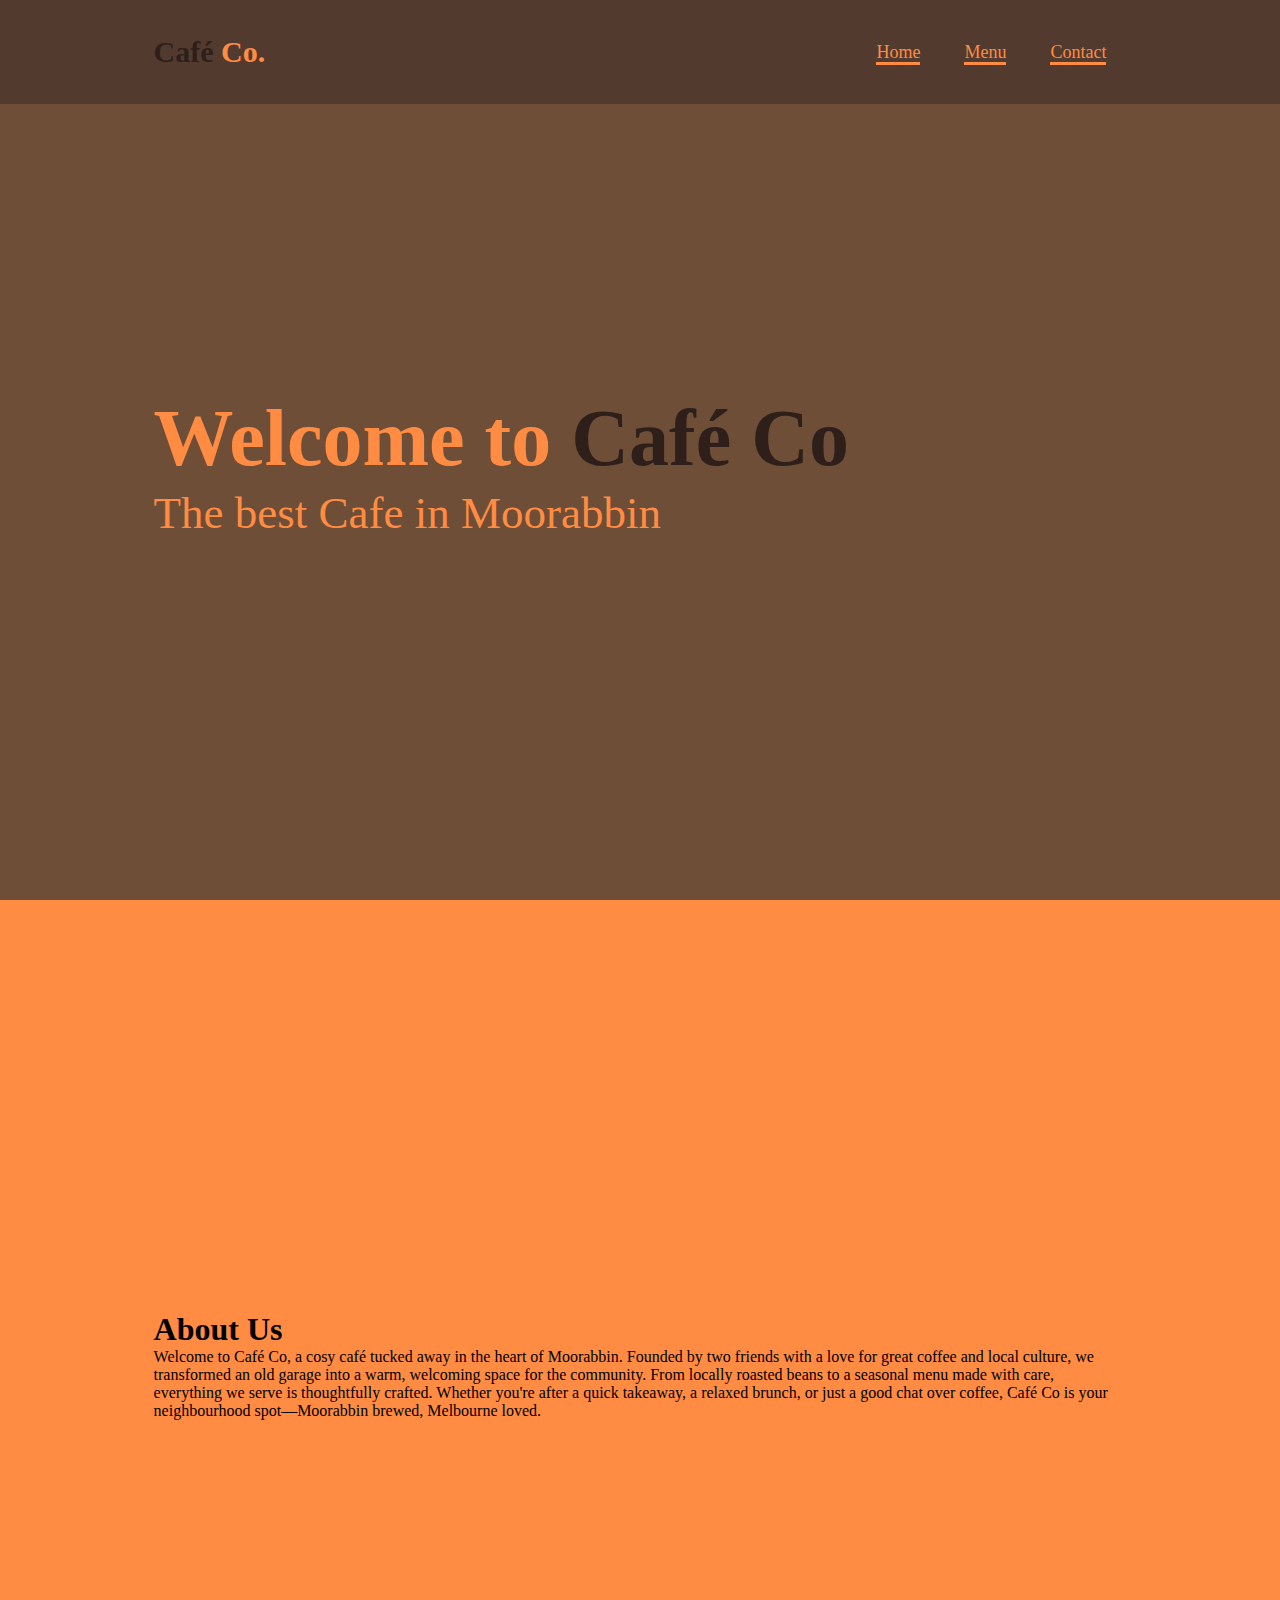
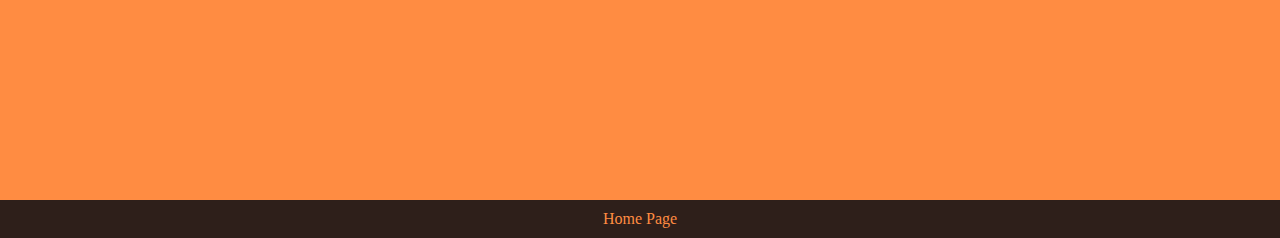
<file: index.html>
<!DOCTYPE html>
<html lang="en">
  <head>
    <meta charset="UTF-8" />
    <meta name="viewport" content="width=device-width, initial-scale=1.0" />
    <title>Home</title>
    <link rel="stylesheet" href="styles.css" />
    <meta
      name="google-site-verification"
      content="kczyc9BonfoWqPNVmzopZvCe-9IcfOQulgt2x3W_eFk"
    />
  </head>
  <body>
    <header class="header">
      <a href="index.html" class="logo"><span>Café </span>Co.</a>

      <nav class="navbar">
        <a href="index.html" class="active">Home</a>
        <a href="menu.html" class="active">Menu</a>
        <a href="contact.html" class="active">Contact</a>
      </nav>
    </header>

    <section class="home">
      <div class="home-content">
        <h1 class="glow">
          Welcome to <span>Café Co<br /></span>
        </h1>

        <p class="glow">The best Cafe in Moorabbin</p>
      </div>
    </section>

    <section class="about">
      <div class="about-content">
        <h1>About Us</h1>
        <p>
          Welcome to Café Co, a cosy café tucked away in the heart of Moorabbin.
          Founded by two friends with a love for great coffee and local culture,
          we transformed an old garage into a warm, welcoming space for the
          community. From locally roasted beans to a seasonal menu made with
          care, everything we serve is thoughtfully crafted. Whether you're
          after a quick takeaway, a relaxed brunch, or just a good chat over
          coffee, Café Co is your neighbourhood spot—Moorabbin brewed, Melbourne
          loved.
        </p>
      </div>
    </section>

    <footer>
      <p>Home Page</p>
    </footer>
  </body>
</html>
</file>
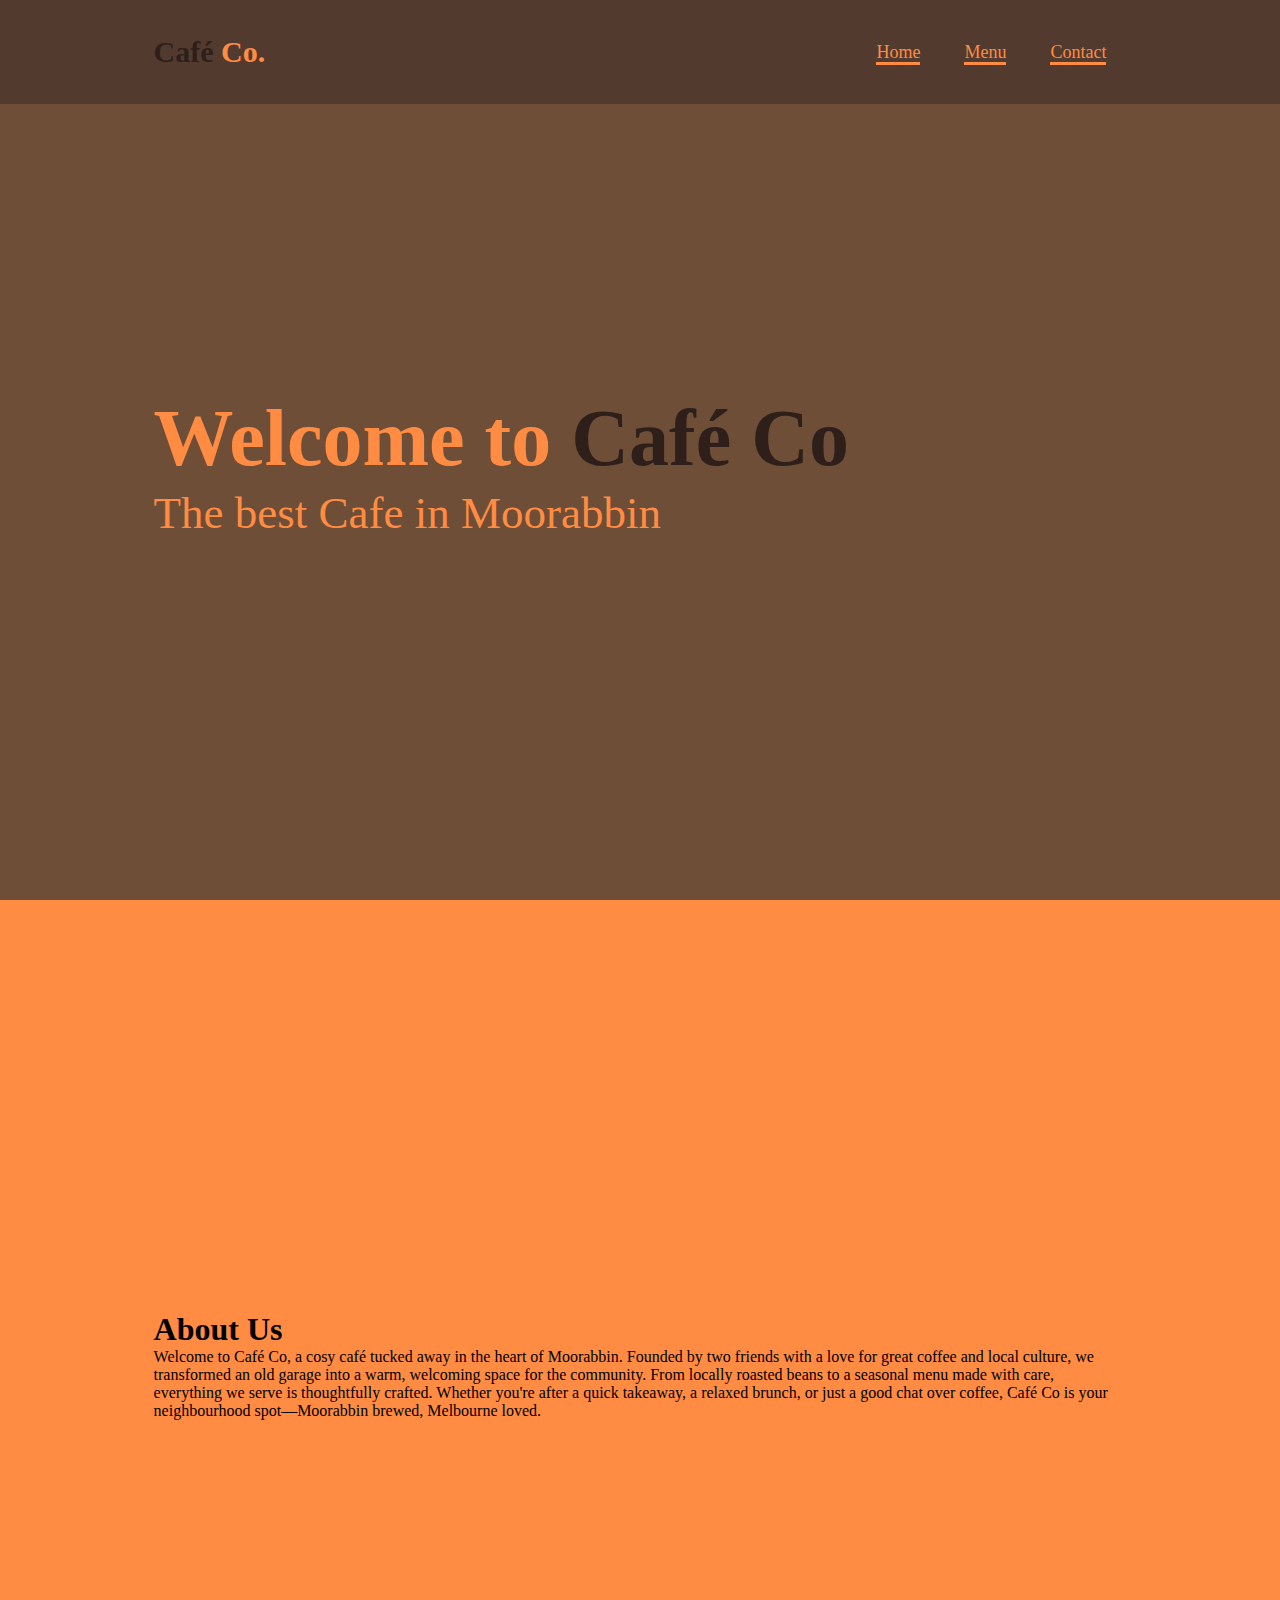
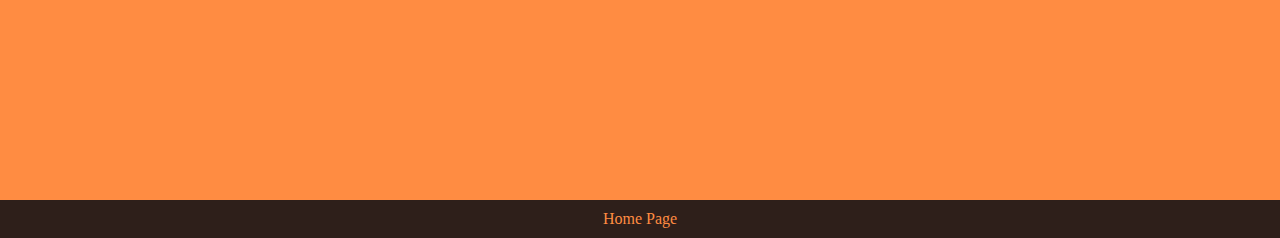
<file: CafeWebite/index.html>
<!DOCTYPE html>
<html lang="en">
  <head>
    <meta charset="UTF-8" />
    <meta name="viewport" content="width=device-width, initial-scale=1.0" />
    <title>Home</title>
    <link rel="stylesheet" href="styles.css" />
  </head>
  <body>
    <header class="header">
      <a href="index.html" class="logo"><span>Café </span>Co.</a>

      <nav class="navbar">
        <a href="index.html" class="active">Home</a>
        <a href="menu.html" class="active">Menu</a>
        <a href="contact.html" class="active">Contact</a>
      </nav>
    </header>

    <section class="home">
      <div class="home-content">
        <h1 class="glow">
          Welcome to <span>Café Co<br /></span>
        </h1>

        <p class="glow">The best Cafe in Moorabbin</p>
      </div>
    </section>

    <section class="about">
      <div class="about-content">
        <h1>About Us</h1>
        <p>
          Welcome to Café Co, a cosy café tucked away in the heart of Moorabbin.
          Founded by two friends with a love for great coffee and local culture,
          we transformed an old garage into a warm, welcoming space for the
          community. From locally roasted beans to a seasonal menu made with
          care, everything we serve is thoughtfully crafted. Whether you're
          after a quick takeaway, a relaxed brunch, or just a good chat over
          coffee, Café Co is your neighbourhood spot—Moorabbin brewed, Melbourne
          loved.
        </p>
      </div>
    </section>

    <footer>
      <p>Home Page</p>
    </footer>
  </body>
</html>
</file>
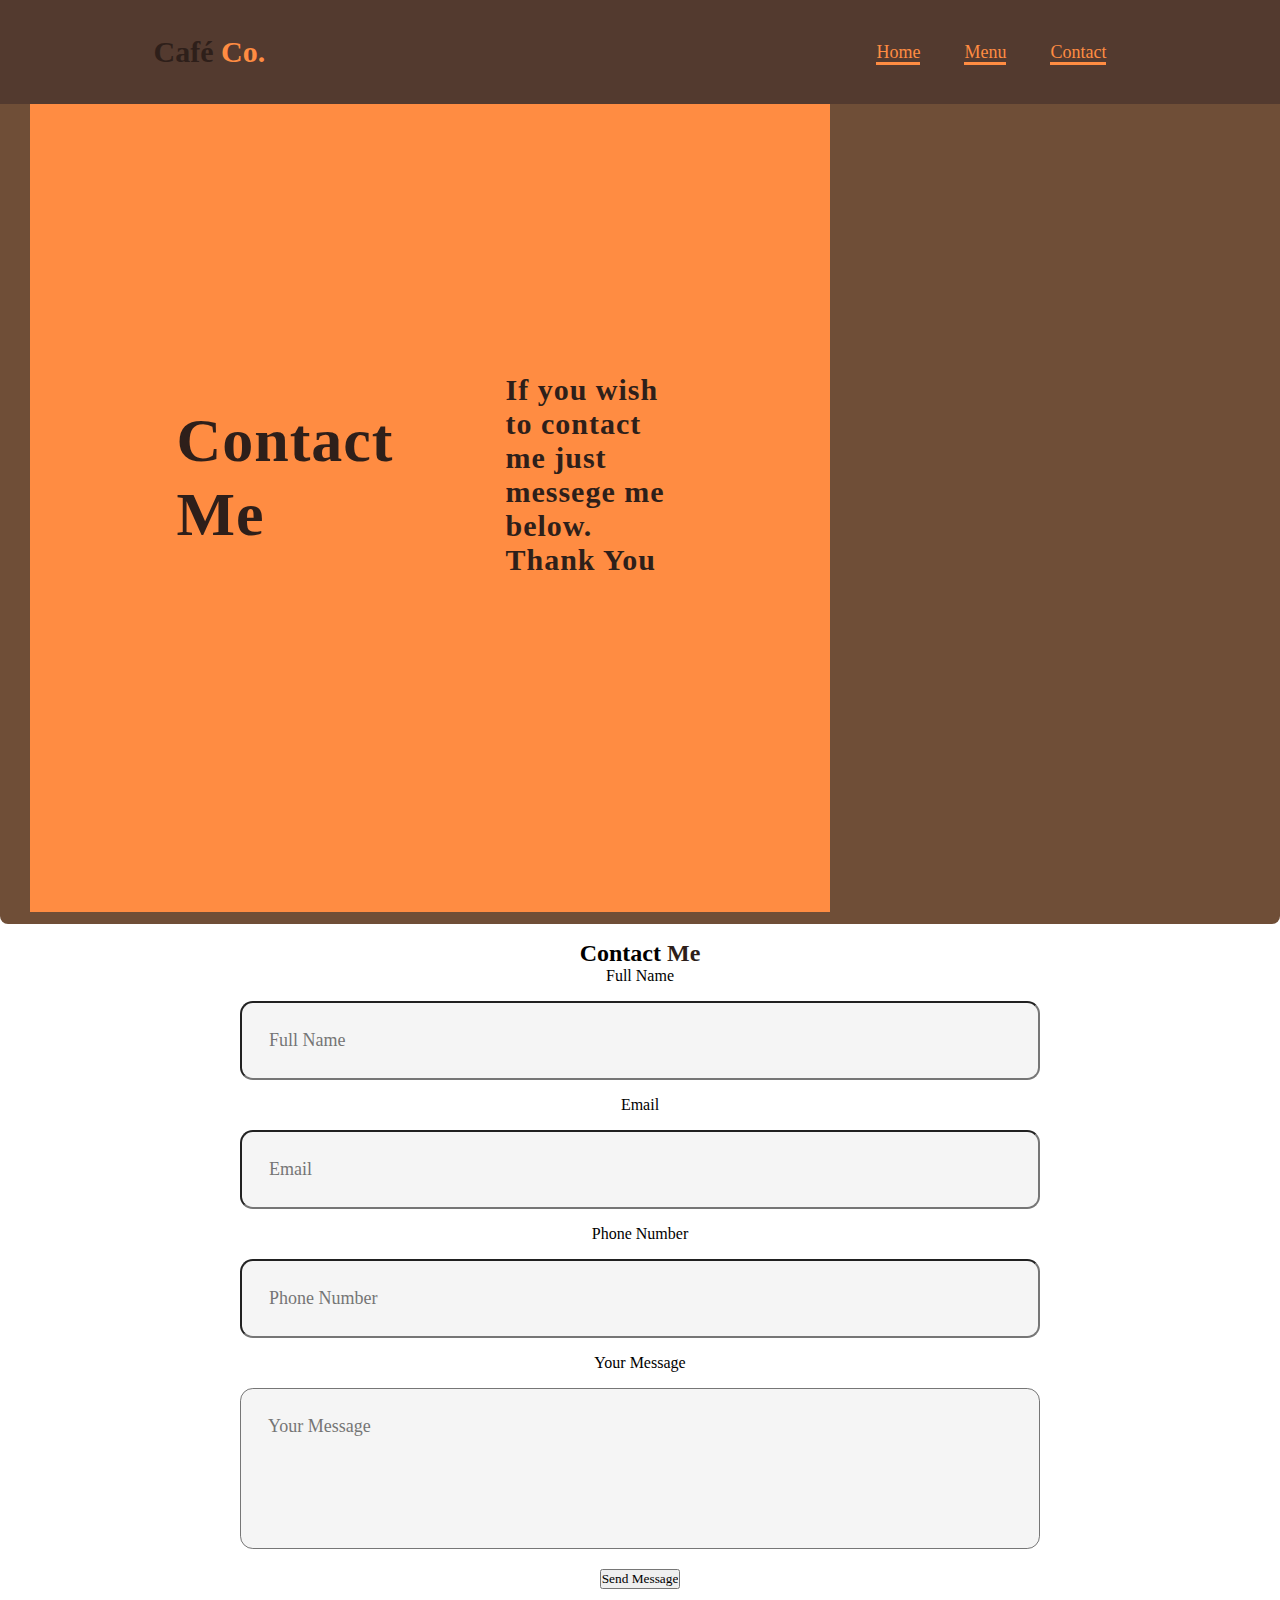
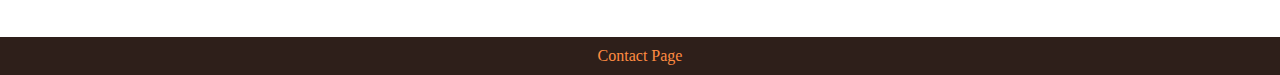
<file: contact.html>
<!DOCTYPE html>
<html lang="en">
  <head>
    <meta charset="UTF-8" />
    <meta name="viewport" content="width=device-width, initial-scale=1.0" />
    <title>Contact</title>
    <link rel="stylesheet" href="styles.css" />
  </head>
  <body>
    <header class="header">
      <a href="index.html" class="logo"><span>Café </span>Co.</a>

      <nav class="navbar">
        <a href="index.html" class="active">Home</a>
        <a href="menu.html" class="active">Menu</a>
        <a href="contact.html" class="active">Contact</a>
      </nav>
    </header>

    <section class="Contact">
      <div class="Contact-content">
        <h1>Contact Me</h1>
        <p>If you wish to contact me just messege me below. Thank You</p>
      </div>
    </section>

    <section class="Contact-form">
      <h2 class="Contact-Me">Contact <span>Me</span></h2>
      <form action="#">
        <div class="input-box">
          <label for="full-name">Full Name</label>
          <input type="text" id="full-name" placeholder="Full Name" />

          <label for="email">Email</label>
          <input type="email" id="email" placeholder="Email" />
        </div>

        <div class="input-box">
          <label for="phone-number">Phone Number</label>
          <input type="number" id="phone-number" placeholder="Phone Number" />
        </div>

        <label for="message">Your Message</label>
        <textarea
          name=""
          id="message"
          cols="20"
          rows="5"
          placeholder="Your Message"
        ></textarea>
        <input type="submit" value="Send Message" class="btn-2" />
      </form>
    </section>

    <footer>
      <p>Contact Page</p>
    </footer>
  </body>
</html>
</file>
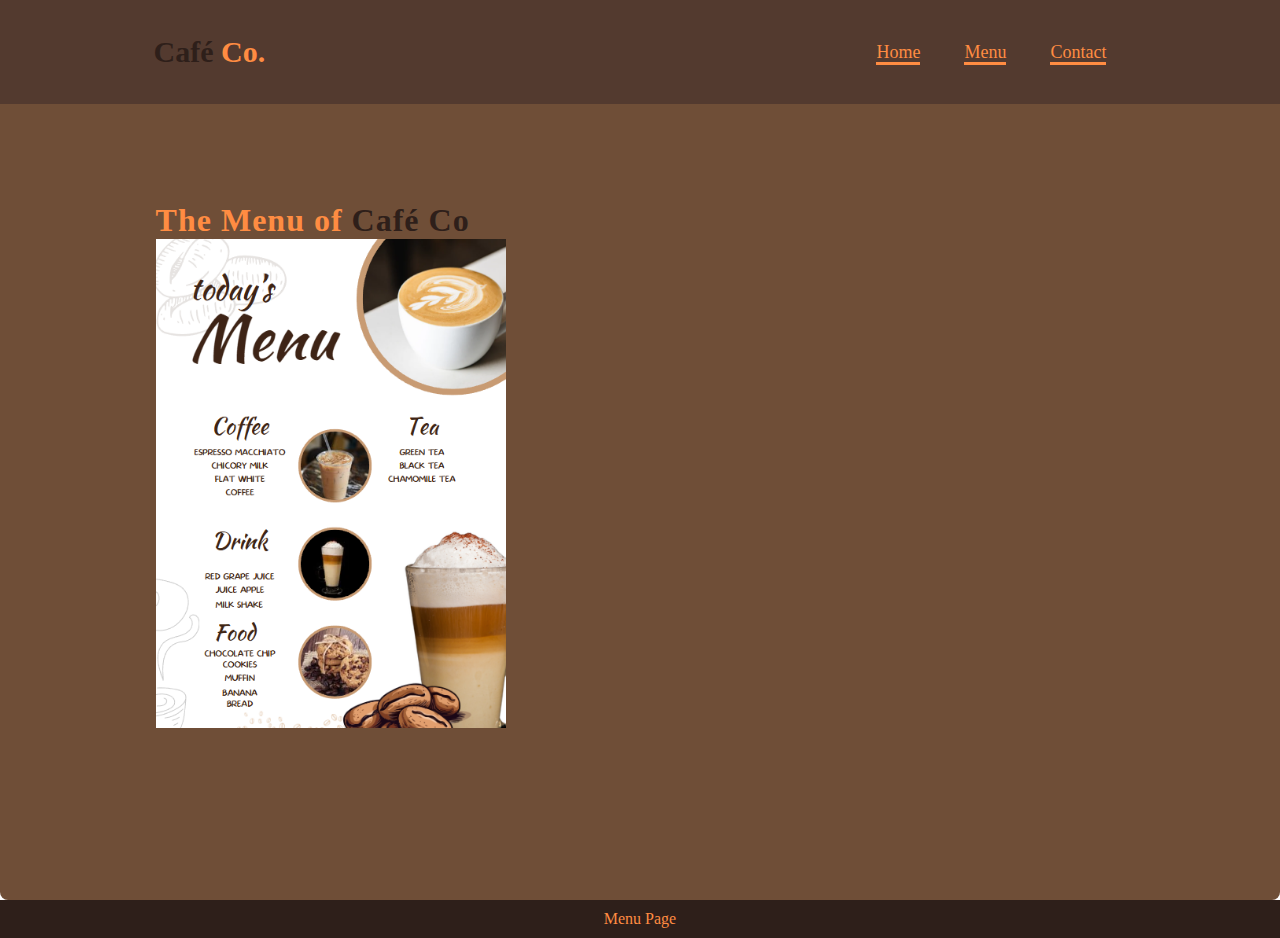
<file: CafeWebite/menu.html>
<!DOCTYPE html>
<html lang="en">
  <head>
    <meta charset="UTF-8" />
    <meta name="viewport" content="width=device-width, initial-scale=1.0" />
    <title>Menu</title>
    <link rel="stylesheet" href="styles.css" />
  </head>
  <body>
    <header class="header">
      <a href="index.html" class="logo"><span>Café </span>Co.</a>
      <nav class="navbar">
        <a href="index.html" class="active">Home</a>
        <a href="menu.html" class="active">Menu</a>
        <a href="contact.html" class="active">Contact</a>
      </nav>
    </header>
    <section class="Menu">
      <div class="Menu-content">
        <h1 class="glow">
          The Menu of <span>Café Co<br /></span>
        </h1>

        <img src="images/Screenshot 2025-05-22 235251.png" alt="Coffee" />
      </div>
    </section>

    <footer>
      <p>Menu Page</p>
    </footer>
  </body>
</html>
</file>
<file: styles.css>
@media (max-width: 600px) {
  .navbar {
    flex-direction: column;
  }
}
@import url("https://fonts.googleapis.com/css2?family=Pacifico&display=swap");
* {
  margin: 0;
  padding: 0;
  box-sizing: border-box;
  font-family: "Pacifico", cursive;
  text-decoration: none;
  list-style: none;
}
.header {
  position: fixed;
  top: 0;
  left: 0;
  width: 100%;
  padding: 35px 12%;
  background: #533a2f;
  backdrop-filter: blur(10px);
  display: flex;
  justify-content: space-between;
  align-items: center;
  z-index: 100;
}

.logo {
  font-size: 30px;
  color: #ff8c42;
  font-weight: 600;
  transition: 0.3s ease;
}
.logo:hover {
  color: #ff8c42;
  text-shadow: 0 0 25px #ff8c42, 0 0 50px #ff8c42;
  transform: scale(1.1);
}
span {
  color: #2e1f1a;
}
/* Navbar */
.navbar a {
  font-size: 18px;
  color: #ffc0cb;
  font-weight: 500;
  margin: 0 20px;
  border-bottom: 3px solid transparent;
  transition: 0.3s ease;
}
.navbar a:hover,
.navbar a.active {
  color: #ff8c42;
  border-bottom: 3px solid #ff8c42;
}

/* Home Page */
.home {
  width: 100%;
  min-height: 100vh;
  background-color: #6f4e37;
  background-position: center;
  display: flex;
  align-items: center;
  gap: 7em;
  padding: 30px 12% 0;
}

.home-content h1 {
  color: #ff8c42;
  font-size: 80px;
  line-height: 1.2;
}
.home-content p {
  color: #ff8c42;
  font-size: 45px;
  line-height: 1.2;
}

.about {
  width: 100%;
  min-height: 100vh;
  background-position: center;
  background-color: #ff8c42;
  display: flex;
  align-items: center;
  gap: 7em;
  padding: 30px 12% 0;
}

/* Menu Page */
.Menu {
  padding: 10px 28px;
  background-color: #6f4e37;
  color: #ff8c42;
  border: 2px solid transparent;
  border-radius: 8px;
  font-size: 16px;
  letter-spacing: 1px;
  font-weight: 600;
  transition: 0.3s ease;
}
.Menu {
  width: 100%;
  min-height: 100vh;
  background-position: center;
  display: flex;
  align-items: center;
  gap: 7em;
  padding: 30px 12% 0;
}
img {
  border-radius: 0%;
  width: 350px;
  float: right;
}
/* Contact Page */
.Contact {
  padding: 10px 28px;
  background-color: #6f4e37;
  border: 2px solid transparent;
  border-radius: 8px;
  font-size: 16px;
  letter-spacing: 1px;
  font-weight: 600;
  transition: 0.3s ease;
}
.Contact-content {
  width: 100%;
  min-height: 100vh;
  background-position: center;
  background-color: #ff8c42;
  display: flex;
  align-items: center;
  gap: 7em;
  padding: 30px 12% 0;
}
.Contact-content {
  max-width: 800px;
}
.Contact-content h1 {
  color: #2e1f1a;
  font-size: 62px;
  line-height: 1.2;
}
.Contact-content p {
  color: #2e1f1a;
  font-size: 30px;
  margin: 25px 0 30px;
}
.Contact-form h1 {
  text-align: center;
  margin-top: 3em;
  margin-bottom: 1em;
  font-size: 36px;
}
.Contact-form {
  max-width: 50em;
  margin: 1rem auto;
  text-align: center;
  margin-bottom: 3em;
}
.Contact-form .input-box {
  display: flex;
  justify-content: center;
  flex-wrap: wrap;
}
.Contact-form .input-box input,
.Contact-form form textarea {
  width: 100%;
  padding: 1.5em;
  font-size: 18px;
  color: rgba(0, 0, 0, 0.7);
  background: whitesmoke;
  border-radius: 0.8rem;
  margin: 1rem 0;
  resize: none;
}
/* Footer */
footer {
  background-color: #2e1f1a;
  padding: 10px;
  text-align: center;
  color: #ff8c42;
}
</file>
<file: CafeWebite/styles.css>
@media (max-width: 600px) {
  .navbar {
    flex-direction: column;
  }
}
@import url("https://fonts.googleapis.com/css2?family=Pacifico&display=swap");
* {
  margin: 0;
  padding: 0;
  box-sizing: border-box;
  font-family: "Pacifico", cursive;
  text-decoration: none;
  list-style: none;
}
.header {
  position: fixed;
  top: 0;
  left: 0;
  width: 100%;
  padding: 35px 12%;
  background: #533a2f;
  backdrop-filter: blur(10px);
  display: flex;
  justify-content: space-between;
  align-items: center;
  z-index: 100;
}

.logo {
  font-size: 30px;
  color: #ff8c42;
  font-weight: 600;
  transition: 0.3s ease;
}
.logo:hover {
  color: #ff8c42;
  text-shadow: 0 0 25px #ff8c42, 0 0 50px #ff8c42;
  transform: scale(1.1);
}
span {
  color: #2e1f1a;
}
/* Navbar */
.navbar a {
  font-size: 18px;
  color: #ffc0cb;
  font-weight: 500;
  margin: 0 20px;
  border-bottom: 3px solid transparent;
  transition: 0.3s ease;
}
.navbar a:hover,
.navbar a.active {
  color: #ff8c42;
  border-bottom: 3px solid #ff8c42;
}

/* Home Page */
.home {
  width: 100%;
  min-height: 100vh;
  background-color: #6f4e37;
  background-position: center;
  display: flex;
  align-items: center;
  gap: 7em;
  padding: 30px 12% 0;
}

.home-content h1 {
  color: #ff8c42;
  font-size: 80px;
  line-height: 1.2;
}
.home-content p {
  color: #ff8c42;
  font-size: 45px;
  line-height: 1.2;
}

.about {
  width: 100%;
  min-height: 100vh;
  background-position: center;
  background-color: #ff8c42;
  display: flex;
  align-items: center;
  gap: 7em;
  padding: 30px 12% 0;
}

/* Menu Page */
.Menu {
  padding: 10px 28px;
  background-color: #6f4e37;
  color: #ff8c42;
  border: 2px solid transparent;
  border-radius: 8px;
  font-size: 16px;
  letter-spacing: 1px;
  font-weight: 600;
  transition: 0.3s ease;
}
.Menu {
  width: 100%;
  min-height: 100vh;
  background-position: center;
  display: flex;
  align-items: center;
  gap: 7em;
  padding: 30px 12% 0;
}
img {
  border-radius: 0%;
  width: 350px;
  float: right;
}
/* Contact Page */
.Contact {
  padding: 10px 28px;
  background-color: #6f4e37;
  border: 2px solid transparent;
  border-radius: 8px;
  font-size: 16px;
  letter-spacing: 1px;
  font-weight: 600;
  transition: 0.3s ease;
}
.Contact-content {
  width: 100%;
  min-height: 100vh;
  background-position: center;
  background-color: #ff8c42;
  display: flex;
  align-items: center;
  gap: 7em;
  padding: 30px 12% 0;
}
.Contact-content {
  max-width: 800px;
}
.Contact-content h1 {
  color: #2e1f1a;
  font-size: 62px;
  line-height: 1.2;
}
.Contact-content p {
  color: #2e1f1a;
  font-size: 30px;
  margin: 25px 0 30px;
}
.Contact-form h1 {
  text-align: center;
  margin-top: 3em;
  margin-bottom: 1em;
  font-size: 36px;
}
.Contact-form {
  max-width: 50em;
  margin: 1rem auto;
  text-align: center;
  margin-bottom: 3em;
}
.Contact-form .input-box {
  display: flex;
  justify-content: center;
  flex-wrap: wrap;
}
.Contact-form .input-box input,
.Contact-form form textarea {
  width: 100%;
  padding: 1.5em;
  font-size: 18px;
  color: rgba(0, 0, 0, 0.7);
  background: whitesmoke;
  border-radius: 0.8rem;
  margin: 1rem 0;
  resize: none;
}
/* Footer */
footer {
  background-color: #2e1f1a;
  padding: 10px;
  text-align: center;
  color: #ff8c42;
}
</file>
